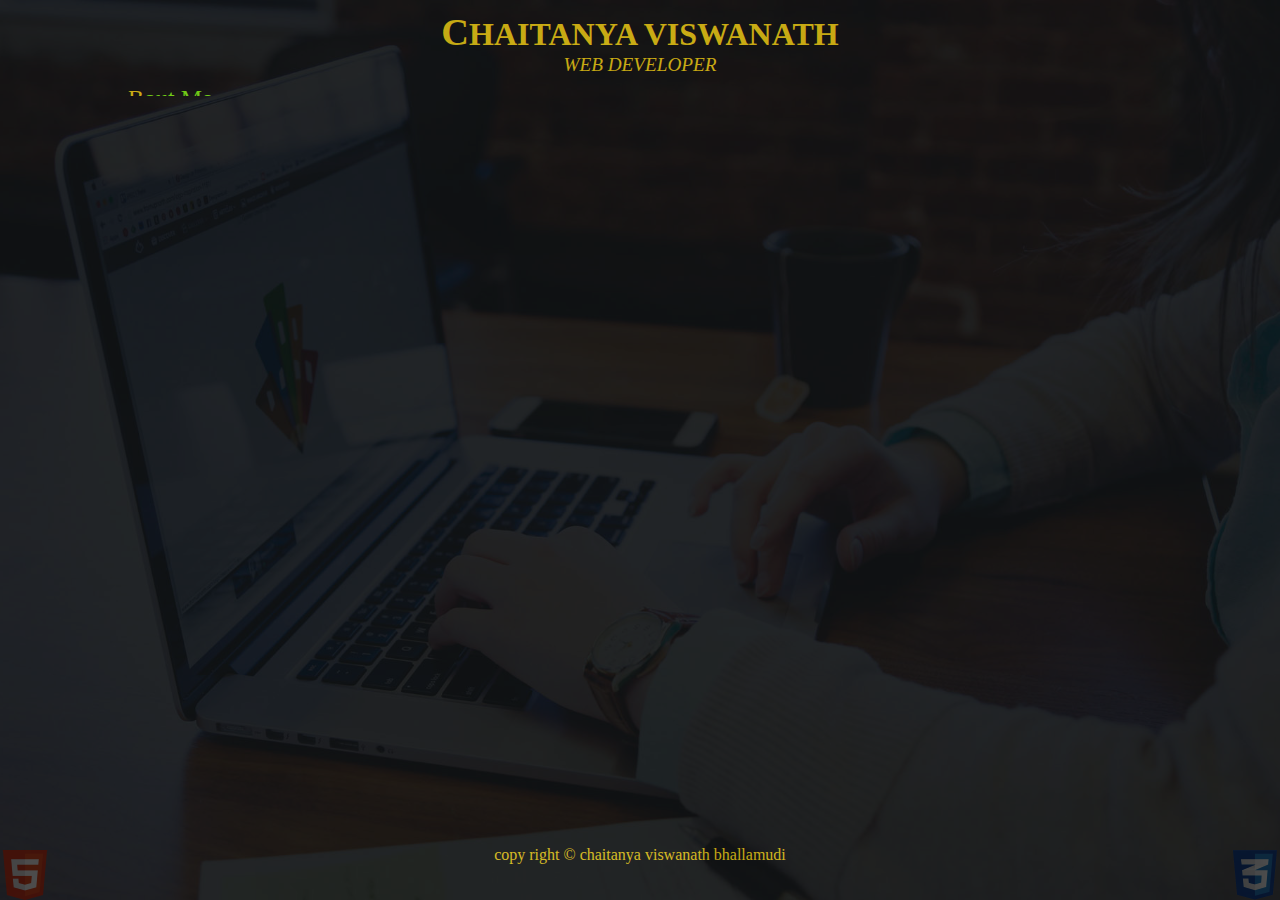
<file: index_1.html>
<!DOCTYPE html>
<html lang="en">
   <head>
      <meta charset="utf-8">
      <meta name="viewport" content="width=device-width, initial-scale=1.0">
      <title>Website</title>
      <link href="./img/favicon.ico" rel="shortcut icon" type="image/x-icon" />
      <link href="./css/styles.css" rel="stylesheet" type="text/css" />
      <script src="./js/jquery.js"></script>
      <script src="./js/customjs.js"></script>
   </head>
   <body>
      <!-- <div id="loading">
      </div> -->
      <div id="loading">
        <img id="loading-image" src="img/loading3.gif" alt="Loading..." />
      </div>

      <div id="main_div">
         <div id="left_div">
            <div class="overlay">
               <h1>Chaitanya Viswanath</h1>
               <cite id="left_div_cite">web developer</cite>
               <ul id="menu">
                  <li><a href="#" onclick="getAboutContent()"><span class="bcvSpan" title="Bhallamudi">b</span>out me... <span style="color:rgb(3, 249, 249); font-size:14px;">see more</span></a></li>
                  <li><a href="#" onclick="getProjectsContent()"><span class="bcvSpan" title="Chaitanya">c</span>reated by me... <span style="color:rgb(3, 249, 249); font-size:14px;">see more</span></a></li>
                  <li><a href="#" onclick="getContactContent()"><span class="bcvSpan" title="Viswanath">v</span>isit me at... <span style="color:rgb(3, 249, 249); font-size:14px;">see more</span></a></li>
                  <li></li>
               </ul>
            </div>
            <div class="footer-overlay">
               <p>copy right &copy; chaitanya viswanath bhallamudi</p>
            </div>
         </div>
         <div id="right_div">
         </div>
      </div>
      <div id="about_div">
         <a class="close_button" id="right-close-btn" onclick="closeContent()"><</a>
         <div class="div_content_about">
            <p><img alt="" src="./img/04-full.jpg" />Lorem ipsum dolor sit amet consectetur adipisicing elit. Maxime, saepe doloremque quam. Pariatur natus suscipit nobis fuga dolore blanditiis ut molestias voluptate amet magni ex similique repudiandae, excepturi hic culpa. Lorem ipsum dolor sit amet consectetur adipisicing elit. Ipsa doloribus dicta facere accusamus natus illo id repellat dignissimos! Tenetur facilis adipisci laborum dolor quam ullam a consequuntur modi doloribus aliquid? Lorem ipsum dolor sit amet consectetur adipisicing elit. Eius, at harum, quas suscipit distinctio beatae quam commodi modi est nemo. Accusantium officia iure veniam veritatis dolorum minus corrupti voluptatem expedita. Lorem, ipsum dolor sit amet consectetur adipisicing, elit. Saepe quia aliquid dolorem explicabo accusamus laborum, ullam sit, fuga dolore tenetur cupiditate porro fugit odit ipsam ipsum obcaecati, magni exercitationem maiores? Lorem ipsum dolor sit amet consectetur, adipisicing elit. Quis necessitatibus doloribus quos sequi omnis fuga optio laudantium exercitationem cum perspiciatis quasi tempora corrupti distinctio, ut numquam ex veniam. Recusandae, ab.</p>
         </div>
      </div>
      <div id="projects_div">
         <a class="close_button" id="right-close-btn" onclick="closeContent()"><</a>
         <div class="div_content_projects">
            
            <div id="projects-holder">
              <div class="project-window">
                <img src="img/university.png">
                <div class="project-overlay">
                   <a href="http://cbhallamudi.com/pydah/"><h3>Pydah</h3></a>
                </div>
              </div><div class="project-window">
                <img src="img/package.png">
                <div class="project-overlay">
                   <a href="http://cbhallamudi.com/smark/"><h3>smark</h3></a>
                </div>
              </div><div class="project-window">
                <img src="img/music-note.png">
                <div class="project-overlay">
                   <a href="http://cbhallamudi.com/adam/"><h3>chairecords</h3></a>
                </div>
              </div>
              <div class="project-window">
                <img src="img/brand2visual.png">
                <div class="project-overlay">
                   <a href="https://www.brand2visual.com/"><h3>brand2visual</h3></a>
                </div>
              </div><div class="project-window">
                <img src="img/novelscientifics.png">
                <div class="project-overlay">
                   <a href="http://novelscientifics.com/"><h3>Novel Scientifics</h3></a>
                </div>
              </div><div class="project-window">
                <img src="img/longrichcity.png">
                <div class="project-overlay">
                   <a href="https://longrichcity.com/"><h3>Longrich City</h3></a>
                </div>
              </div>
              <div class="project-window">
                <img src="img/alphaomega.png">
                <div class="project-overlay">
                   <a href="https://alphaomega.care/"><h3>Alpha Omega</h3></a>
                </div>
              </div><div class="project-window">
                <img src="img/bestmedicalsupply.png">
                <div class="project-overlay">
                   <a href="https://bestmedicalsupplyllc.com/"><h3>Best</h3></a>
                </div>
              </div><div class="project-window">
                <img src="img/imageplastics.png">
                <div class="project-overlay">
                   <a href="https://www.imageplasticsurgery.net/"><h3>Image</h3></a>
                </div>
              </div>
              <div class="clearing-float"></div>
           </div>
         </div>
      </div>
      <div id="contact_div">
         <a class="close_button" id="right-close-btn" onclick="closeContent()"><</a>
         <div class="div_content_contact">
            <div id="contact-form-div">
               <form action="">
                  <input class="contact-form-input" type="text" name="username" id="username" placeholder="enter your name">
                  <input class="contact-form-input" type="email" name="useremail" id="useremail" placeholder="enter your email id">
                  <input class="contact-form-input" type="text" name="usersubject" id="usersubject" placeholder="enter subject">
                  <textarea class="contact-form-textarea" name="usermessage" id="usermessage" placeholder="enter your message"></textarea>
                  <input type="submit" class="contact-form-submit" value="hit me">
               </form>
            </div>
            <div id="contact-map-div">
               <div id="map_loading">
                 <img id="map-loading-image" src="img/loading3.gif" alt="Loading..." />
               </div>
               <iframe onload="map_loading()" src="https://www.google.com/maps/embed?pb=!1m18!1m12!1m3!1d3798.7242623774414!2d83.20189671413806!3d17.804651595324486!2m3!1f0!2f0!3f0!3m2!1i1024!2i768!4f13.1!3m3!1m2!1s0x3a3966e3c47863a3%3A0xea261df2965eebc5!2sLakshmi%20Kamala%20Sree%20Paradise!5e0!3m2!1sen!2sin!4v1626146014834!5m2!1sen!2sin?transparent=0" style="border:0;" allowfullscreen="" loading="lazy" tra></iframe>
               <address>
                  <h3>Address</h3>
                  <span>Door Number: 10-13/1/16 (401),</span>
                  <span>Lakshmi Kamalasree Paradise,</span>
                  <span>Chanukyanagar (P.F.Colony),</span>
                  <span>Pathavooru, Chinnamushidiwada,</span>
                  <span>Visakhapatnam. 530051</span>
               </address>
            </div>
            <div class="clearing-float"></div>
         </div>
      </div>
   </body>
</html>
</file>
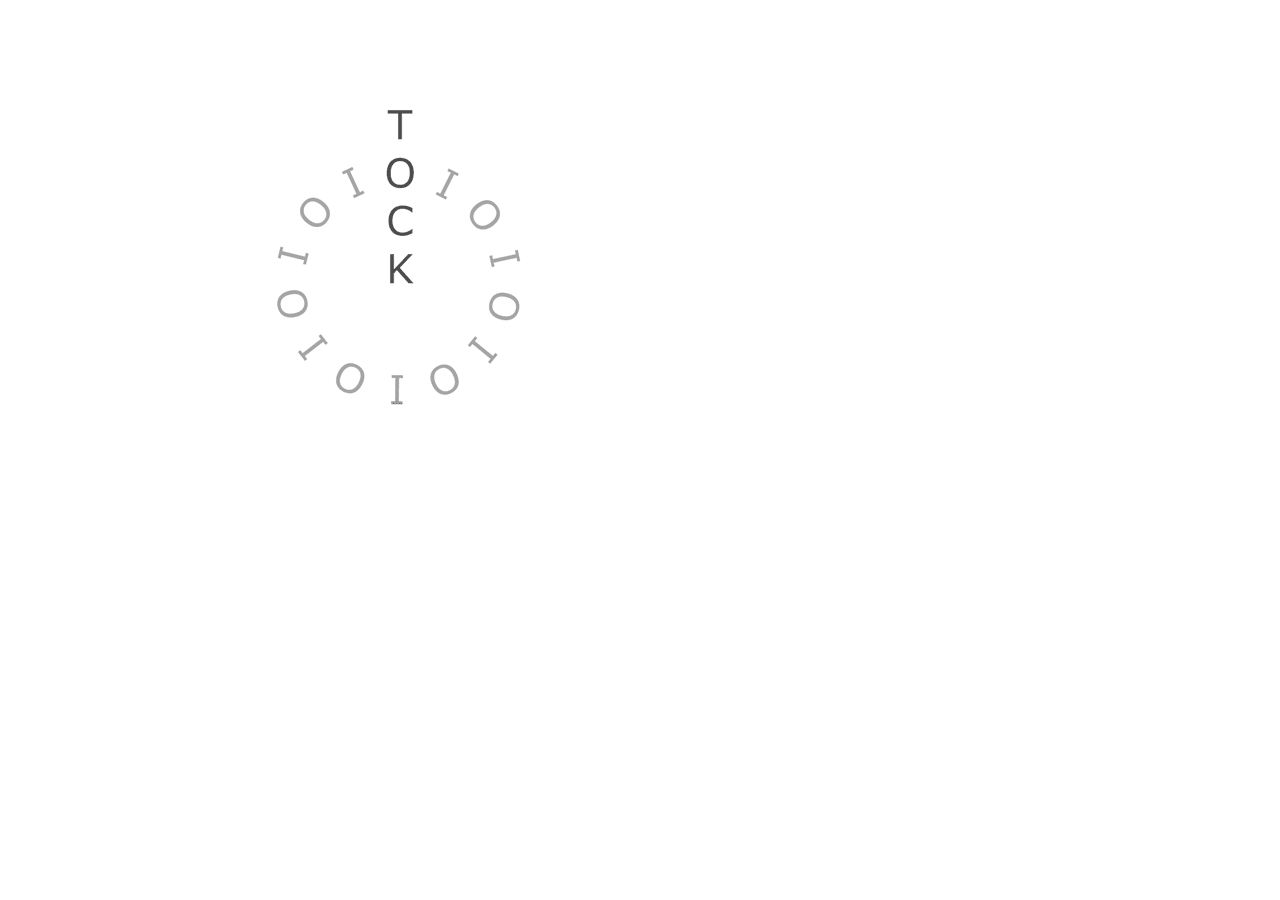
<file: spinner.html>
<!DOCTYPE html>
<html>
  <head>
    <title>Add Map</title>
    <meta charset="utf-8">
    <style type="text/css">
      #loading {
        position: fixed;
        display: block;
        width: 100%;
        height: 100%;
        top: 0;
        left: 0;
        text-align: center;
        opacity: 0.7;
        background-color: #fff;
        z-index: 99;
      }

      #loading-image {
        position: absolute;
        top: 100px;
        left: 240px;
        z-index: 100;
      }
    </style>
  </head>
  <body onload="loaderFn()">
    <div id="loading">
      <img id="loading-image" src="img/loading2.gif" alt="Loading..." />
    </div>
    <script type="text/javascript">
        // setTimeout(function(){document.getElementById('loading').style.display = "none";},10000);
    </script>
  </body>
</html>
</file>
<file: css/styles.css>
*{
	margin: 0;
	padding: 0;
	border: none;
	outline: none;
	box-sizing: border-box;
}

body{
	background-color: #000;
	min-height: 100vh;
}

html{
	scroll-behavior: smooth;
}

.close_button{
	/*display: none;*/
	position: absolute;
	top: -12px;
	right: 27px;
	font-size: 50px;
	cursor: pointer;
	font-family: cursive;
	color: #b0b0bb;
	z-index: +9;
}

.overlay{
	width: 100%;
	height: 90%;
	background-color: #000;
	opacity: 0.7;
	position: absolute;
}
.footer-overlay{
	width: 100%;
	height: 10%;
	background-color: #000;
	opacity: 0.7;
	position: absolute;
	top: 90%;
	display: flex;
	align-content: center;
	justify-content: center;
	align-items: center;
}
.footer-overlay p{
	width: 100%;
	text-align: center;
}

#contact-form-div {
	float: left;
	width: 50%;
}

#contact-map-div{
	width: 48%;
	height: 400px;
	float: left;
}

.clearing-float{
	clear: both;
}

::placeholder {
  color: #b0b0bb;
  font-size: medium;
  font-family: arial;
  text-align: center;
}

@keyframes left_div_h1{
	0% {color: gold;}
	25% {color:chartreuse;}
	50% {color:#F60;}
	75% {color:#00FFE4;}
	100% {color:gold;}
}

@keyframes menu1{
	from {left:-170px;}
	to {left:10px;}
}


#left_div,#right_div{
	float:left;
}

#main_div{
	height: 100vh;
}
#left_div{
	position: relative;
	height: 100vh;
	width: 100%;
	/*background-color: #F69160;*/
	background-image: url(../img/showcase.jpg), url(../img/logo_html.png), url(../img/logo_css.png);
	background-size: cover, 50px 50px, 50px 50px;
	background-blend-mode: overlay;
	background-repeat: no-repeat, no-repeat, no-repeat;
	background-position: right bottom, left bottom;
	/*padding: 10px 10px 0px 10px;*/
	color: gold;
}

#left_div h1{
	text-align: center;
	margin-top: 10px;
	text-transform: uppercase;
	animation: left_div_h1 20s ease-in-out 1s infinite alternate-reverse;
}
#left_div h1::first-letter{
	font-family: cursive;
	font-size: larger;
}

#left_div_cite{
	display: block;
	text-align: center;
	font-size: larger;
	text-transform: uppercase;
}

#menu{
	list-style-type: none;
}

#menu li{
	display: none;
	margin-top: 20px;
	margin-left: auto;
	width: 90%;
}

#menu li a{
	text-decoration: none;
	text-transform: capitalize;
	color: chartreuse;
	font-size:x-large;
}

.bcvSpan{
	font-family: cursive;
	color: gold;
	text-transform: uppercase;	
}

#right_div{
	height: 100vh;
	width: 0%;
	background-color: #000;
}

#about_div{
	display: none;
	font-family: monospace;
}

.div_content_about{
	position: relative;
	background-color: #000;
	padding: 5px;
	height: 100%;
	max-height: 100%;
	overflow-y: scroll;
}

.div_content_about p>img{
	width: 25%;
	max-width: 100%;
	display: block;
	min-height: 200px;
	max-height: 405px;
	float: right;
	margin-left: 15px;
	border: 2px solid rgb(2, 155, 247);
}

.div_content_about p {
	color: #b0b0bb;
	font-family: Arial, sans-serif;
	font-size: 1.1em;
	text-align: justify;
	margin-top: 5px;
	padding: 2px 2px 2px 2px;
}
#projects_div{
    display: none;
	font-family: monospace;
}
.div_content_projects{
   position: relative;
	background-color: #000;
	padding: 5px;
	min-height: 100%;
	overflow-y: scroll;
}

#contact_div{
    display: none;
	font-family: monospace;
}
.div_content_contact{
    position: relative;
	background-color: #000;
	padding: 5px;
	height: 100%;
	max-height: 100%;
	overflow-y: scroll;
}

.contact-form-input {
	width: 90%;
	margin: 5px auto;
	display: block;
	border: 1px solid #029bf7;
	border-radius: 5px;
	line-height: 1.5;
	font-size: x-large;
	text-transform: capitalize;
	text-align: center;
	background-color: #000;
	color: #b0b0bb;
}

.contact-form-textarea {
	min-height: 385px;
	width: 90%;
	margin: 5px auto;
	display: block;
	border: 1px solid #029bf7;
	border-radius: 5px;
	line-height: 1.5;
	font-size: x-large;
	text-transform: capitalize;
	background-color: #000;
	color: #b0b0bb;
}
.contact-form-submit {
	width: 50%;
	margin: auto;
	display: block;
	background-color: #029bf7;
	border-radius: 5px;
	color: #171616;
	padding: 5px;
	text-transform: uppercase;
	font-weight: 600;
	font-family: cursive;
	cursor: pointer;
}

#contact-form-div,
#contact-map-div{
	height: 92%;
}

#contact-map-div{
	position: relative;
}


#contact-map-div iframe{
	width: 100%;
	height: 75%;
	margin: 5px 0px;
}

#projects-holder {
	min-height: 100%;
	width: 100%;
}

.project-window {
	position: relative;
	width: 32.3%;
	height: 184px;
	float: left;
	margin: 5px 0px 0px 0.5%;
}

.project-window img {
	width: 25%;
	height: 40%;
	display: block;
	margin: 2px auto 0px;
}

.project-overlay {
	position: absolute;
	width: 100%;
	height: 100%;
	top: 0;
	left: 0;
	display: flex;
	align-content: center;
	align-items: center;
	justify-content: center;
	background-color: #000;
	opacity: 0.3;
	color: ghostwhite;
	text-transform: uppercase;
	font-size: x-large;
	transition-property: opacity;
	transition-duration: 1s;
}

.project-overlay:hover{
	opacity: 1;
}

.project-overlay a{
	text-decoration: none;
	color: ghostwhite;
}

address{
	color: #b0b0bb;
}

address h3{
	font-style: normal;
	color: ghostwhite;
}

address span{
	display: inline-block;
	width: 100%;
}
/*
#loading {
	position: fixed;
	display: block;
	text-align: center;
	border: 16px solid #f3f3f3;
	border-radius: 50%;
	border-top: 5px solid blue;
	border-right: 5px solid green;
	border-bottom: 5px solid red;
	border-left: 5px solid #f30;
	width: 50px;
	height: 50px;
	-webkit-animation: spin 2s linear infinite;
	animation: spin 2s linear infinite;
	z-index: +9;
	top: 42%;
	left: 45%;
}

@-webkit-keyframes spin {
  0% { -webkit-transform: rotate(0deg); }
  100% { -webkit-transform: rotate(360deg); }
}

@keyframes spin {
  0% { transform: rotate(0deg); }
  100% { transform: rotate(360deg); }
}
*/

#loading {
  position: fixed;
  display: block;
  width: 100%;
  height: 100%;
  top: 0;
  left: 0;
  text-align: center;
  opacity: 0.3;
  background-color: #000;
  z-index: 99;
}

#loading-image {
	position: absolute;
	top: 25%;
	left: 41%;
	z-index: 100;
	height: 40vh;
	width: 40vh;
}


#map_loading {
  position: absolute;
  display: block;
  width: 100%;
  height: 100%;
  top: 0;
  left: 0;
  text-align: center;
  opacity: 0.3;
  background-color: #000;
  z-index: 999;
}

#map-loading-image {
	position: absolute;
	top: 25%;
	left: 38%;
	z-index: 100;
	height: 40vh;
	width: 40vh;
}
/*responsive*/


@media only screen and (max-width: 1034px) {
  .project-window {
	position: relative;
	width: 49%;
	height: 184px;
	/* background-color: blue; */
	float: left;
	margin: 5px 0px 0px 0.5%;
  }
}


@media only screen and (max-width: 594px) {
  .project-window {
	position: relative;
	width: 99%;
	height: 184px;
	/* background-color: blue; */
	float: left;
	margin: 5px 0px 0px 0.5%;
  }
}

@media only screen and (max-width: 588px) {
  #loading-image {
	position: absolute;
	top: 25%;
	left: 32%;
	z-index: 100;
	height: 40vh;
	width: 40vh;
	}
}

@media only screen and (max-width: 394px) {
  #loading-image {
	position: absolute;
	top: 25%;
	left: 27%;
	z-index: 100;
	height: 40vh;
	width: 40vh;
	}
}  

@media only screen and (max-width: 767px) {
  address{
  	text-align: center
  }
  #right_div{
  	width:0%;
	border: none;
	height: 100vh;
  }
  #left_div{
  	width: 100%;
  	height: 100vh;
	overflow-y: scroll;
  }
 
  .div_content_about{
  	height: 555px;
  	border: 3px solid #b0b0bb;;
	overflow-y: scroll;
  }
  .div_content_about p > img{
  	float: none;
  	width: 100%;
  	max-width: 100%;
  	margin: 0px 0px 10px 0px;
  }
  .div_content_about p{
  	text-align: justify;
  	text-align-last: center;
  }
  #contact-form-div,
  #contact-map-div{
  	float: none;
  	width: 100%;
  	margin: 5px 0px;
  	height: 92vh;
  }

  #contact-form-div{
  	padding-top: 31px;
  }
  #contact-map-div{
  	position: relative;
  }
  #contact-map-div iframe{
  	width: 100%;
  	height: 98vh;
  }
  .contact-form-input,
  .contact-form-textarea{
  	width: 100%;
  }
  .contact-form-textarea{
  	min-height: 265px;
  }
}

@media only screen and (max-width: 1120px) {
	#menu li a{
		font-size:large;
	}
}
</file>
